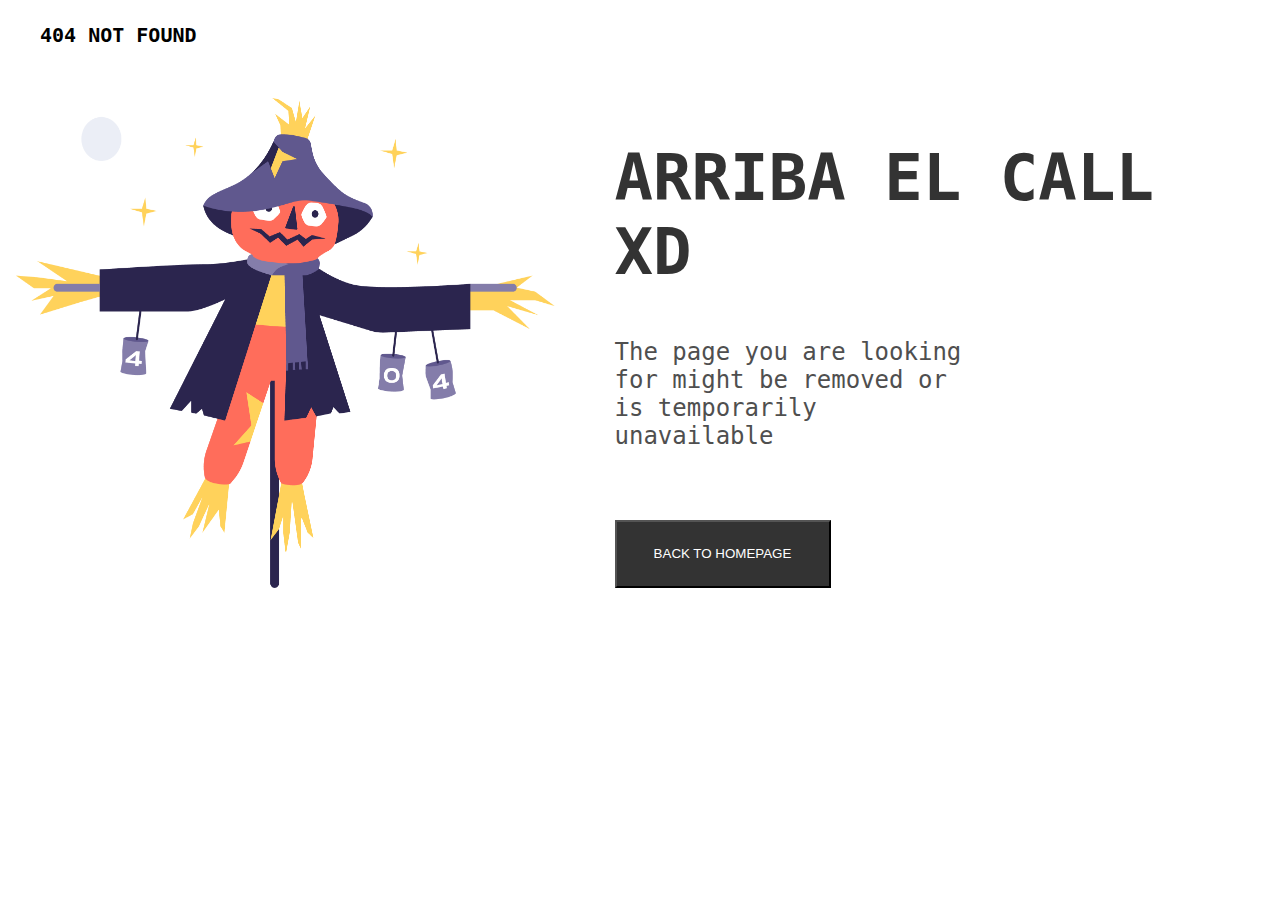
<file: 404 page/index.html>
<!DOCTYPE html>
<html lang="es">
<head>
    <link rel="preconnect" href="https://fonts.googleapis.com"> 
    <link rel="preconnect" href="https://fonts.gstatic.com" crossorigin> 
    <meta charset="UTF-8">
    <link rel="stylesheet" href="style.css">
    <meta name="viewport" content="width=device-width, initial-scale=1.0">
    <title>404 error</title>
    <link rel="preconnect" href="https://fonts.googleapis.com"> 
</head>
<body>
    <h1 class="error404">404 NOT FOUND</h1>
    <div class="container">
        <img src="Scarecrow.png" alt="error">
        <span class="container-texto">
            <h1 class="title-error">ARRIBA EL CALL XD</h1>
            <p class="parrafo-error">The page you are looking for might be removed or is temporarily unavailable</p>
            <button class="backpage">BACK TO HOMEPAGE</button>
        </span>
    </div>
</body>
</html>
</file>
<file: 404 page/style.css>
* {
    color: #000;
}
.error404 {
    font-family: 'Inconsolata', monospace;
    top: 10px;
    font-size: 20px;
    position: absolute;
    left: 40px;
}
.container {
    max-width: 1340px;
    position: relative;
    top: 60px;
    display: flex;
    justify-content: center;
}
img {
    width: 539px;
    margin: 30px;
}
.container-texto {
    display: flex;
    flex-direction: column;
    margin: 30px;
}
.title-error {
    font-family: 'Space Mono', monospace;
    font-size: 64px;
    width: 650px;
    height: 130px;
    color: #333333;
    color: #333333;
}
.parrafo-error {
    font-family: 'Space Mono', monospace;
    font-size: 24px;
    width: 350px;
    margin-bottom: 70px;
    color: #4F4F4F;
}
.backpage {
    width: 216px;
    height: 68px;
    background: #333333;
    color: #FFF;
}




@media(max-width: 375px){
    * {
        margin: 0%;
        padding: 0%;
    }
    .error404 {
        position: absolute;
        top: 20px;
        left: 24px;
        font-size: 24px;
    }
    .container {
        position: relative;
        top: 90px;
        width: 100%;
        display: flex;
        flex-direction: column;
        justify-content: center;
    }
    img {
        width: 300px;
    }
    .container-texto{
        display: flex;
        flex-direction: column;
        margin: 20px;
    }
    .title-error{
        font-size: 48px;
        width: 350px;
    }
    .parrafo-error {
        font-size: 18px;
        position: relative;
        top: 30px;
        width: 300px;
        line-height: 27px;
    }
    .backpage {
        top: 20px;
    }
}
</file>
